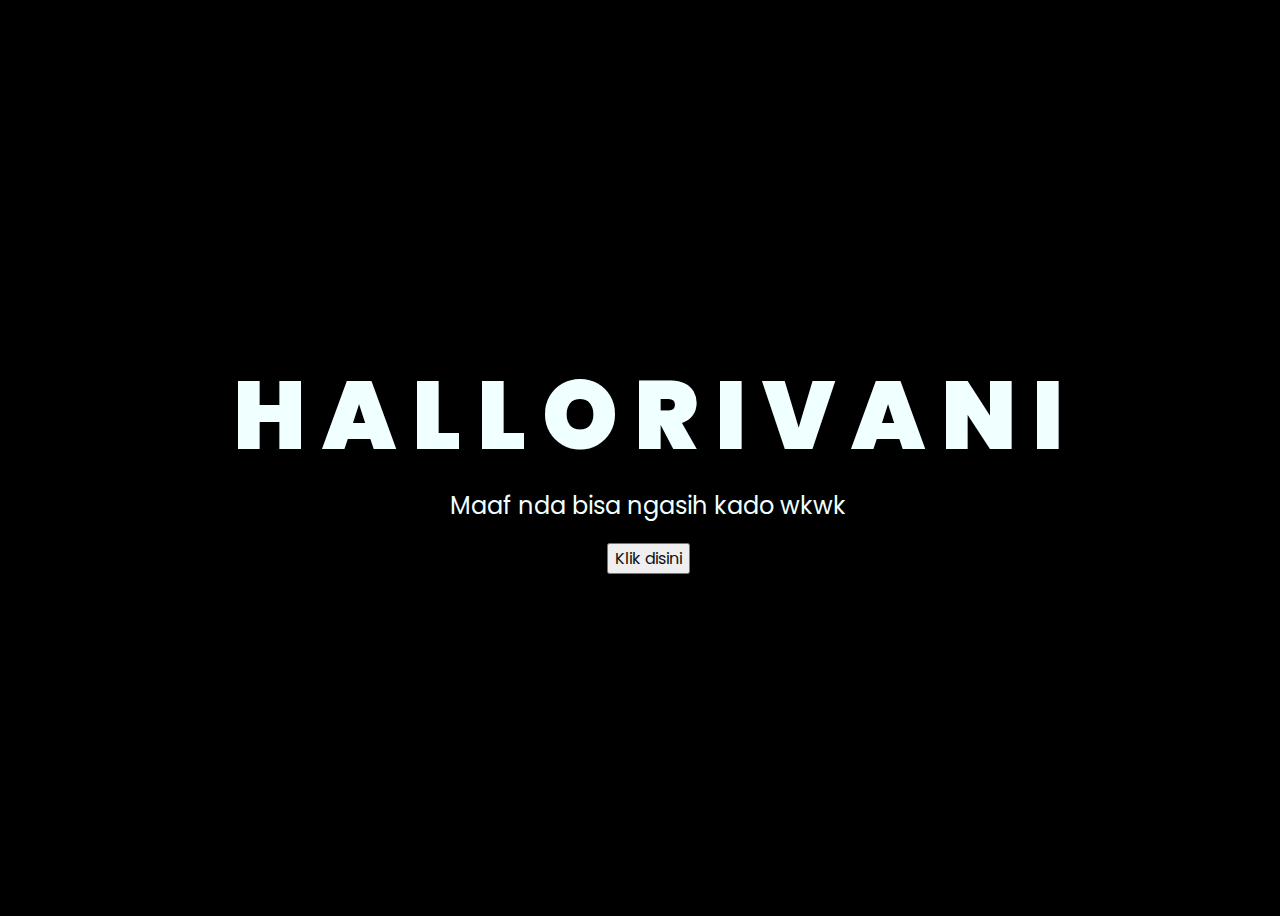
<file: index.html>
<!DOCTYPE html>
<html lang="en">
<head>
    <meta charset="UTF-8">
    <meta http-equiv="X-UA-Compatible" content="IE=edge">
    <meta name="viewport" content="width=device-width, initial-scale=1.0">
    <link rel="stylesheet" href="css/style.css">
    <link rel="icon" href="img/flowers.png" type="image/x-icon">
    <title>Flowers</title>
</head>
<body>
    <div class="greetings">
    <!-- silahkan menambah kata sesuai keinginan dengan <span>text...</span -->
        <span>H</span>
        <span>A</span>
        <span>L</span>
        <span>L</span>
        <span>O</span>
        <span>R</span>
        <span>I</span>
        <span>V</span>
        <span>A</span>
        <span>N</span>
        <span>I</span>
    </div>
    <div class="description">
        <span>Maaf nda bisa ngasih kado wkwk</span>
    </div>
    <div class="button">
        <button>
            <a href="flower.html">Klik disini</a>
        </button>
        
    </div>
</body>
</html>
</file>
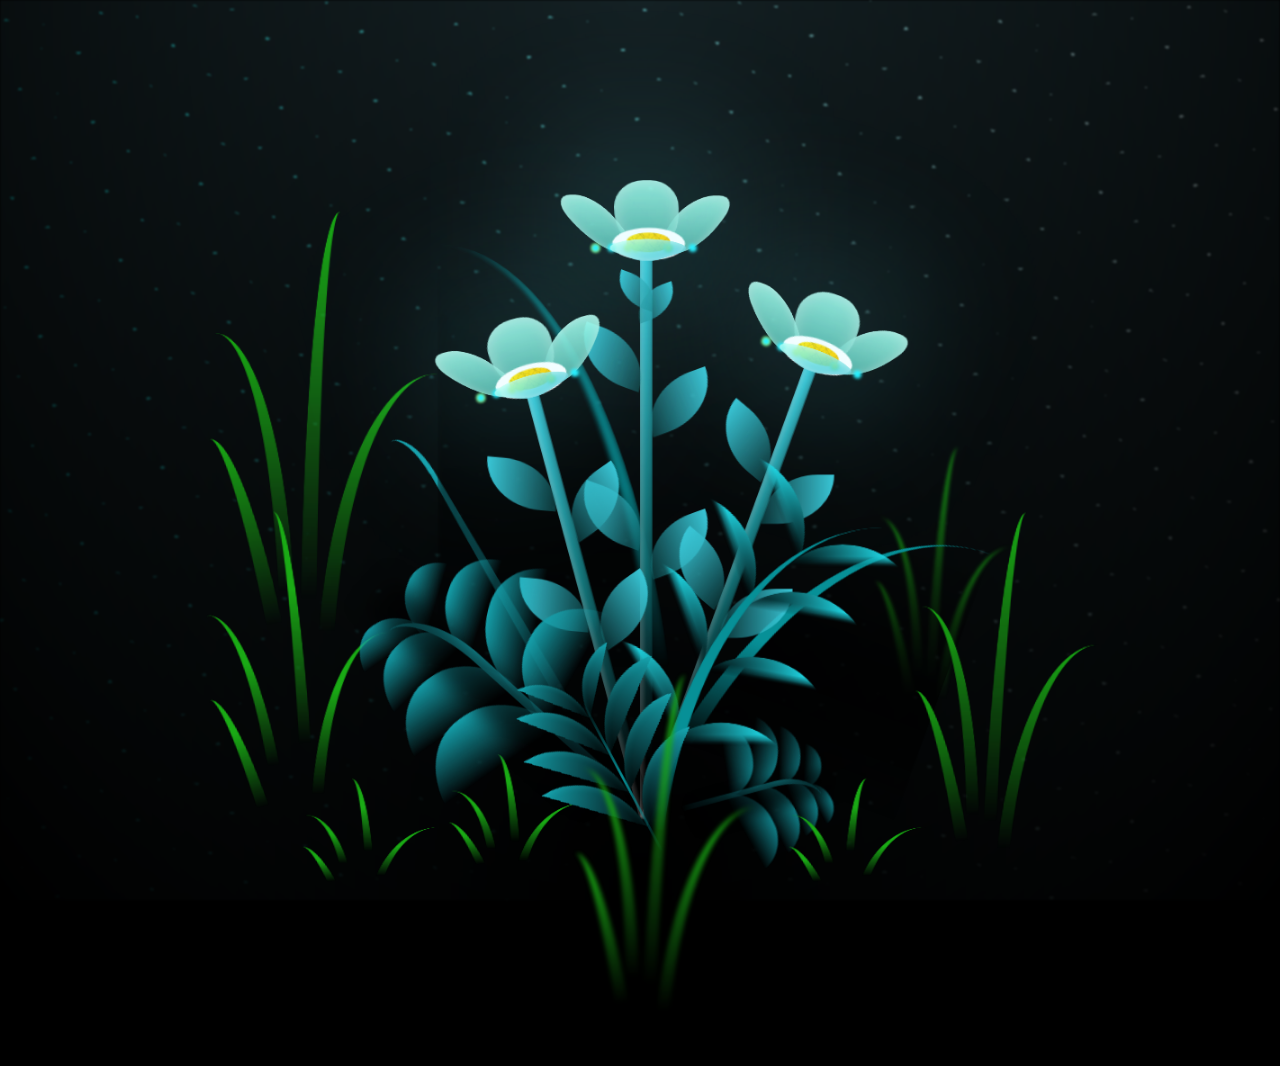
<file: flower.html>
<!DOCTYPE html>
<html lang="en">
<head>
    <meta charset="UTF-8">
    <meta http-equiv="X-UA-Compatible" content="IE=edge">
    <meta name="viewport" content="width=device-width, initial-scale=1.0">
    <link rel="stylesheet" href="css/main.css">
    <link rel="icon" href="img/flowers.png" type="image/x-icon">
    <title>flowers</title>
</head>
<body class="container">
  <!-- Pembuat code: https://codepen.io/mdusmanansari/pen/BamepLe -->
    <div class="night"></div>
    <div class="flowers">
      <div class="flower flower--1">
        <div class="flower__leafs flower__leafs--1">
          <div class="flower__leaf flower__leaf--1"></div>
          <div class="flower__leaf flower__leaf--2"></div>
          <div class="flower__leaf flower__leaf--3"></div>
          <div class="flower__leaf flower__leaf--4"></div>
          <div class="flower__white-circle"></div>
  
          <div class="flower__light flower__light--1"></div>
          <div class="flower__light flower__light--2"></div>
          <div class="flower__light flower__light--3"></div>
          <div class="flower__light flower__light--4"></div>
          <div class="flower__light flower__light--5"></div>
          <div class="flower__light flower__light--6"></div>
          <div class="flower__light flower__light--7"></div>
          <div class="flower__light flower__light--8"></div>
  
        </div>
        <div class="flower__line">
          <div class="flower__line__leaf flower__line__leaf--1"></div>
          <div class="flower__line__leaf flower__line__leaf--2"></div>
          <div class="flower__line__leaf flower__line__leaf--3"></div>
          <div class="flower__line__leaf flower__line__leaf--4"></div>
          <div class="flower__line__leaf flower__line__leaf--5"></div>
          <div class="flower__line__leaf flower__line__leaf--6"></div>
        </div>
      </div>
  
      <div class="flower flower--2">
        <div class="flower__leafs flower__leafs--2">
          <div class="flower__leaf flower__leaf--1"></div>
          <div class="flower__leaf flower__leaf--2"></div>
          <div class="flower__leaf flower__leaf--3"></div>
          <div class="flower__leaf flower__leaf--4"></div>
          <div class="flower__white-circle"></div>
  
          <div class="flower__light flower__light--1"></div>
          <div class="flower__light flower__light--2"></div>
          <div class="flower__light flower__light--3"></div>
          <div class="flower__light flower__light--4"></div>
          <div class="flower__light flower__light--5"></div>
          <div class="flower__light flower__light--6"></div>
          <div class="flower__light flower__light--7"></div>
          <div class="flower__light flower__light--8"></div>
  
        </div>
        <div class="flower__line">
          <div class="flower__line__leaf flower__line__leaf--1"></div>
          <div class="flower__line__leaf flower__line__leaf--2"></div>
          <div class="flower__line__leaf flower__line__leaf--3"></div>
          <div class="flower__line__leaf flower__line__leaf--4"></div>
        </div>
      </div>
  
      <div class="flower flower--3">
        <div class="flower__leafs flower__leafs--3">
          <div class="flower__leaf flower__leaf--1"></div>
          <div class="flower__leaf flower__leaf--2"></div>
          <div class="flower__leaf flower__leaf--3"></div>
          <div class="flower__leaf flower__leaf--4"></div>
          <div class="flower__white-circle"></div>
  
          <div class="flower__light flower__light--1"></div>
          <div class="flower__light flower__light--2"></div>
          <div class="flower__light flower__light--3"></div>
          <div class="flower__light flower__light--4"></div>
          <div class="flower__light flower__light--5"></div>
          <div class="flower__light flower__light--6"></div>
          <div class="flower__light flower__light--7"></div>
          <div class="flower__light flower__light--8"></div>
  
        </div>
        <div class="flower__line">
          <div class="flower__line__leaf flower__line__leaf--1"></div>
          <div class="flower__line__leaf flower__line__leaf--2"></div>
          <div class="flower__line__leaf flower__line__leaf--3"></div>
          <div class="flower__line__leaf flower__line__leaf--4"></div>
        </div>
      </div>
  
      <div class="grow-ans" style="--d:1.2s">
        <div class="flower__g-long">
          <div class="flower__g-long__top"></div>
          <div class="flower__g-long__bottom"></div>
        </div>
      </div>
  
      <div class="growing-grass">
        <div class="flower__grass flower__grass--1">
          <div class="flower__grass--top"></div>
          <div class="flower__grass--bottom"></div>
          <div class="flower__grass__leaf flower__grass__leaf--1"></div>
          <div class="flower__grass__leaf flower__grass__leaf--2"></div>
          <div class="flower__grass__leaf flower__grass__leaf--3"></div>
          <div class="flower__grass__leaf flower__grass__leaf--4"></div>
          <div class="flower__grass__leaf flower__grass__leaf--5"></div>
          <div class="flower__grass__leaf flower__grass__leaf--6"></div>
          <div class="flower__grass__leaf flower__grass__leaf--7"></div>
          <div class="flower__grass__leaf flower__grass__leaf--8"></div>
          <div class="flower__grass__overlay"></div>
        </div>
      </div>
  
      <div class="growing-grass">
        <div class="flower__grass flower__grass--2">
          <div class="flower__grass--top"></div>
          <div class="flower__grass--bottom"></div>
          <div class="flower__grass__leaf flower__grass__leaf--1"></div>
          <div class="flower__grass__leaf flower__grass__leaf--2"></div>
          <div class="flower__grass__leaf flower__grass__leaf--3"></div>
          <div class="flower__grass__leaf flower__grass__leaf--4"></div>
          <div class="flower__grass__leaf flower__grass__leaf--5"></div>
          <div class="flower__grass__leaf flower__grass__leaf--6"></div>
          <div class="flower__grass__leaf flower__grass__leaf--7"></div>
          <div class="flower__grass__leaf flower__grass__leaf--8"></div>
          <div class="flower__grass__overlay"></div>
        </div>
      </div>
  
      <div class="grow-ans" style="--d:2.4s">
        <div class="flower__g-right flower__g-right--1">
          <div class="leaf"></div>
        </div>
      </div>
  
      <div class="grow-ans" style="--d:2.8s">
        <div class="flower__g-right flower__g-right--2">
          <div class="leaf"></div>
        </div>
      </div>
  
      <div class="grow-ans" style="--d:2.8s">
        <div class="flower__g-front">
          <div class="flower__g-front__leaf-wrapper flower__g-front__leaf-wrapper--1">
            <div class="flower__g-front__leaf"></div>
          </div>
          <div class="flower__g-front__leaf-wrapper flower__g-front__leaf-wrapper--2">
            <div class="flower__g-front__leaf"></div>
          </div>
          <div class="flower__g-front__leaf-wrapper flower__g-front__leaf-wrapper--3">
            <div class="flower__g-front__leaf"></div>
          </div>
          <div class="flower__g-front__leaf-wrapper flower__g-front__leaf-wrapper--4">
            <div class="flower__g-front__leaf"></div>
          </div>
          <div class="flower__g-front__leaf-wrapper flower__g-front__leaf-wrapper--5">
            <div class="flower__g-front__leaf"></div>
          </div>
          <div class="flower__g-front__leaf-wrapper flower__g-front__leaf-wrapper--6">
            <div class="flower__g-front__leaf"></div>
          </div>
          <div class="flower__g-front__leaf-wrapper flower__g-front__leaf-wrapper--7">
            <div class="flower__g-front__leaf"></div>
          </div>
          <div class="flower__g-front__leaf-wrapper flower__g-front__leaf-wrapper--8">
            <div class="flower__g-front__leaf"></div>
          </div>
          <div class="flower__g-front__line"></div>
        </div>
      </div>
  
      <div class="grow-ans" style="--d:3.2s">
        <div class="flower__g-fr">
          <div class="leaf"></div>
          <div class="flower__g-fr__leaf flower__g-fr__leaf--1"></div>
          <div class="flower__g-fr__leaf flower__g-fr__leaf--2"></div>
          <div class="flower__g-fr__leaf flower__g-fr__leaf--3"></div>
          <div class="flower__g-fr__leaf flower__g-fr__leaf--4"></div>
          <div class="flower__g-fr__leaf flower__g-fr__leaf--5"></div>
          <div class="flower__g-fr__leaf flower__g-fr__leaf--6"></div>
          <div class="flower__g-fr__leaf flower__g-fr__leaf--7"></div>
          <div class="flower__g-fr__leaf flower__g-fr__leaf--8"></div>
        </div>
      </div>
  
      <div class="long-g long-g--0">
        <div class="grow-ans" style="--d:3s">
          <div class="leaf leaf--0"></div>
        </div>
        <div class="grow-ans" style="--d:2.2s">
          <div class="leaf leaf--1"></div>
        </div>
        <div class="grow-ans" style="--d:3.4s">
          <div class="leaf leaf--2"></div>
        </div>
        <div class="grow-ans" style="--d:3.6s">
          <div class="leaf leaf--3"></div>
        </div>
      </div>
  
      <div class="long-g long-g--1">
        <div class="grow-ans" style="--d:3.6s">
          <div class="leaf leaf--0"></div>
        </div>
        <div class="grow-ans" style="--d:3.8s">
          <div class="leaf leaf--1"></div>
        </div>
        <div class="grow-ans" style="--d:4s">
          <div class="leaf leaf--2"></div>
        </div>
        <div class="grow-ans" style="--d:4.2s">
          <div class="leaf leaf--3"></div>
        </div>
      </div>
  
      <div class="long-g long-g--2">
        <div class="grow-ans" style="--d:4s">
          <div class="leaf leaf--0"></div>
        </div>
        <div class="grow-ans" style="--d:4.2s">
          <div class="leaf leaf--1"></div>
        </div>
        <div class="grow-ans" style="--d:4.4s">
          <div class="leaf leaf--2"></div>
        </div>
        <div class="grow-ans" style="--d:4.6s">
          <div class="leaf leaf--3"></div>
        </div>
      </div>
  
      <div class="long-g long-g--3">
        <div class="grow-ans" style="--d:4s">
          <div class="leaf leaf--0"></div>
        </div>
        <div class="grow-ans" style="--d:4.2s">
          <div class="leaf leaf--1"></div>
        </div>
        <div class="grow-ans" style="--d:3s">
          <div class="leaf leaf--2"></div>
        </div>
        <div class="grow-ans" style="--d:3.6s">
          <div class="leaf leaf--3"></div>
        </div>
      </div>
  
      <div class="long-g long-g--4">
        <div class="grow-ans" style="--d:4s">
          <div class="leaf leaf--0"></div>
        </div>
        <div class="grow-ans" style="--d:4.2s">
          <div class="leaf leaf--1"></div>
        </div>
        <div class="grow-ans" style="--d:3s">
          <div class="leaf leaf--2"></div>
        </div>
        <div class="grow-ans" style="--d:3.6s">
          <div class="leaf leaf--3"></div>
        </div>
      </div>
  
      <div class="long-g long-g--5">
        <div class="grow-ans" style="--d:4s">
          <div class="leaf leaf--0"></div>
        </div>
        <div class="grow-ans" style="--d:4.2s">
          <div class="leaf leaf--1"></div>
        </div>
        <div class="grow-ans" style="--d:3s">
          <div class="leaf leaf--2"></div>
        </div>
        <div class="grow-ans" style="--d:3.6s">
          <div class="leaf leaf--3"></div>
        </div>
      </div>
  
      <div class="long-g long-g--6">
        <div class="grow-ans" style="--d:4.2s">
          <div class="leaf leaf--0"></div>
        </div>
        <div class="grow-ans" style="--d:4.4s">
          <div class="leaf leaf--1"></div>
        </div>
        <div class="grow-ans" style="--d:4.6s">
          <div class="leaf leaf--2"></div>
        </div>
        <div class="grow-ans" style="--d:4.8s">
          <div class="leaf leaf--3"></div>
        </div>
      </div>
  
      <div class="long-g long-g--7">
        <div class="grow-ans" style="--d:3s">
          <div class="leaf leaf--0"></div>
        </div>
        <div class="grow-ans" style="--d:3.2s">
          <div class="leaf leaf--1"></div>
        </div>
        <div class="grow-ans" style="--d:3.5s">
          <div class="leaf leaf--2"></div>
        </div>
        <div class="grow-ans" style="--d:3.6s">
          <div class="leaf leaf--3"></div>
        </div>
      </div>
    </div>
    <script src="main.js"></script>
  </body>
</html>
</file>
<file: css/style.css>
@import url('https://fonts.googleapis.com/css2?family=Poppins:ital,wght@0,500;1,900&display=swap');
*{
    font-family: 'Poppins',cursive;
}
body{
    color: azure;
    width: 100%;
    height: 100vh;
    display: flex;
    flex-direction: column;
    align-items: center;
    justify-content: center;
    background-color: black;
}
.greetings{
    font-size: 6rem;
    font-weight: 900;
}
.greetings > span{
    animation: glow 2.5s ease-in-out infinite;
}
@keyframes glow{
    0%, 100%{
        color: #fff;
        text-shadow: 0 0 12px #39c6d6, 0 0 50px #39c6d6, 0 0 100px #39c6d6;
    }
    10%, 90%{
        color: #111;
        text-shadow: none;
    }
}
.greetings > span:nth-child(2){
    animation-delay: .2s ;
}
.greetings > span:nth-child(3){
    animation-delay: .4s ;
}
.greetings > span:nth-child(4){
    animation-delay: .6s;
}
.greetings > span:nth-child(5){
    animation-delay: .8s;
}
.greetings > span:nth-child(6){
    animation-delay: 1s ;
}
.greetings > span:nth-child(7){
    animation-delay: 1.2s ;
}
.greetings > span:nth-child(8){
    animation-delay: 1.4s;
}
.greetings > span:nth-child(9){
    animation-delay: 1.6s;
}
.greetings > span:nth-child(10){
    animation-delay: 1.8s ;
}
.greetings > span:nth-child(11){
    animation-delay: 2s ;
}
.greetings > span:nth-child(12){
    animation-delay: 2.1s;
}
.description{
    font-size: 1.5rem;
    margin-bottom: 20px;
}

.button a{
    text-decoration: none;
    font-size: 1rem;
    color: #111;
}

@media screen and (max-width:574px){
    .greetings{
        display: block;
        font-size: 3rem;
        font-weight: 500;
        text-align: center;
    }
    .description{
        font-size: 1rem;
    }
    
    .button a{
        font-size: .5rem;
    }
}
</file>
<file: css/main.css>
*,
*::after,
*::before {
  padding: 0;
  margin: 0;
  box-sizing: border-box;
}

:root {
  --dark-color: #000;
}

body {
  display: flex;
  align-items: flex-end;
  justify-content: center;
  min-height: 100vh;
  background-color: var(--dark-color);
  overflow: hidden;
  perspective: 1000px;
}

.night {
  position: fixed;
  left: 50%;
  top: 0;
  transform: translateX(-50%);
  width: 100%;
  height: 100%;
  filter: blur(0.1vmin);
  background-image: radial-gradient(ellipse at top, transparent 0%, var(--dark-color)), radial-gradient(ellipse at bottom, var(--dark-color), rgba(145, 233, 255, 0.2)), repeating-linear-gradient(220deg, rgb(0, 0, 0) 0px, rgb(0, 0, 0) 19px, transparent 19px, transparent 22px), repeating-linear-gradient(189deg, rgb(0, 0, 0) 0px, rgb(0, 0, 0) 19px, transparent 19px, transparent 22px), repeating-linear-gradient(148deg, rgb(0, 0, 0) 0px, rgb(0, 0, 0) 19px, transparent 19px, transparent 22px), linear-gradient(90deg, rgb(0, 255, 250), rgb(240, 240, 240));
}

.flowers {
  position: relative;
  transform: scale(0.9);
}

.flower {
  position: absolute;
  bottom: 10vmin;
  transform-origin: bottom center;
  z-index: 10;
  --fl-speed: 0.8s;
}
.flower--1 {
  -webkit-animation: moving-flower-1 4s linear infinite;
          animation: moving-flower-1 4s linear infinite;
}
.flower--1 .flower__line {
  height: 70vmin;
  -webkit-animation-delay: 0.3s;
          animation-delay: 0.3s;
}
.flower--1 .flower__line__leaf--1 {
  -webkit-animation: blooming-leaf-right var(--fl-speed) 1.6s backwards;
          animation: blooming-leaf-right var(--fl-speed) 1.6s backwards;
}
.flower--1 .flower__line__leaf--2 {
  -webkit-animation: blooming-leaf-right var(--fl-speed) 1.4s backwards;
          animation: blooming-leaf-right var(--fl-speed) 1.4s backwards;
}
.flower--1 .flower__line__leaf--3 {
  -webkit-animation: blooming-leaf-left var(--fl-speed) 1.2s backwards;
          animation: blooming-leaf-left var(--fl-speed) 1.2s backwards;
}
.flower--1 .flower__line__leaf--4 {
  -webkit-animation: blooming-leaf-left var(--fl-speed) 1s backwards;
          animation: blooming-leaf-left var(--fl-speed) 1s backwards;
}
.flower--1 .flower__line__leaf--5 {
  -webkit-animation: blooming-leaf-right var(--fl-speed) 1.8s backwards;
          animation: blooming-leaf-right var(--fl-speed) 1.8s backwards;
}
.flower--1 .flower__line__leaf--6 {
  -webkit-animation: blooming-leaf-left var(--fl-speed) 2s backwards;
          animation: blooming-leaf-left var(--fl-speed) 2s backwards;
}
.flower--2 {
  left: 50%;
  transform: rotate(20deg);
  -webkit-animation: moving-flower-2 4s linear infinite;
          animation: moving-flower-2 4s linear infinite;
}
.flower--2 .flower__line {
  height: 60vmin;
  -webkit-animation-delay: 0.6s;
          animation-delay: 0.6s;
}
.flower--2 .flower__line__leaf--1 {
  -webkit-animation: blooming-leaf-right var(--fl-speed) 1.9s backwards;
          animation: blooming-leaf-right var(--fl-speed) 1.9s backwards;
}
.flower--2 .flower__line__leaf--2 {
  -webkit-animation: blooming-leaf-right var(--fl-speed) 1.7s backwards;
          animation: blooming-leaf-right var(--fl-speed) 1.7s backwards;
}
.flower--2 .flower__line__leaf--3 {
  -webkit-animation: blooming-leaf-left var(--fl-speed) 1.5s backwards;
          animation: blooming-leaf-left var(--fl-speed) 1.5s backwards;
}
.flower--2 .flower__line__leaf--4 {
  -webkit-animation: blooming-leaf-left var(--fl-speed) 1.3s backwards;
          animation: blooming-leaf-left var(--fl-speed) 1.3s backwards;
}
.flower--3 {
  left: 50%;
  transform: rotate(-15deg);
  -webkit-animation: moving-flower-3 4s linear infinite;
          animation: moving-flower-3 4s linear infinite;
}
.flower--3 .flower__line {
  -webkit-animation-delay: 0.9s;
          animation-delay: 0.9s;
}
.flower--3 .flower__line__leaf--1 {
  -webkit-animation: blooming-leaf-right var(--fl-speed) 2.5s backwards;
          animation: blooming-leaf-right var(--fl-speed) 2.5s backwards;
}
.flower--3 .flower__line__leaf--2 {
  -webkit-animation: blooming-leaf-right var(--fl-speed) 2.3s backwards;
          animation: blooming-leaf-right var(--fl-speed) 2.3s backwards;
}
.flower--3 .flower__line__leaf--3 {
  -webkit-animation: blooming-leaf-left var(--fl-speed) 2.1s backwards;
          animation: blooming-leaf-left var(--fl-speed) 2.1s backwards;
}
.flower--3 .flower__line__leaf--4 {
  -webkit-animation: blooming-leaf-left var(--fl-speed) 1.9s backwards;
          animation: blooming-leaf-left var(--fl-speed) 1.9s backwards;
}
.flower__leafs {
  position: relative;
  -webkit-animation: blooming-flower 2s backwards;
          animation: blooming-flower 2s backwards;
}
.flower__leafs--1 {
  -webkit-animation-delay: 1.1s;
          animation-delay: 1.1s;
}
.flower__leafs--2 {
  -webkit-animation-delay: 1.4s;
          animation-delay: 1.4s;
}
.flower__leafs--3 {
  -webkit-animation-delay: 1.7s;
          animation-delay: 1.7s;
}
.flower__leafs::after {
  content: "";
  position: absolute;
  left: 0;
  top: 0;
  transform: translate(-50%, -100%);
  width: 8vmin;
  height: 8vmin;
  background-color: #6bf0ff;
  filter: blur(10vmin);
}
.flower__leaf {
  position: absolute;
  bottom: 0;
  left: 50%;
  width: 8vmin;
  height: 11vmin;
  border-radius: 51% 49% 47% 53%/44% 45% 55% 69%;
  background-color: #a7ffee;
  background-image: linear-gradient(to top, #54b8aa, #a7ffee);
  transform-origin: bottom center;
  opacity: 0.9;
  box-shadow: inset 0 0 2vmin rgba(255, 255, 255, 0.5);
}
.flower__leaf--1 {
  transform: translate(-10%, 1%) rotateY(40deg) rotateX(-50deg);
}
.flower__leaf--2 {
  transform: translate(-50%, -4%) rotateX(40deg);
}
.flower__leaf--3 {
  transform: translate(-90%, 0%) rotateY(45deg) rotateX(50deg);
}
.flower__leaf--4 {
  width: 8vmin;
  height: 8vmin;
  transform-origin: bottom left;
  border-radius: 4vmin 10vmin 4vmin 4vmin;
  transform: translate(0%, 18%) rotateX(70deg) rotate(-43deg);
  background-image: linear-gradient(to top, #39c6d6, #a7ffee);
  z-index: 1;
  opacity: 0.8;
}
.flower__white-circle {
  position: absolute;
  left: -3.5vmin;
  top: -3vmin;
  width: 9vmin;
  height: 4vmin;
  border-radius: 50%;
  background-color: #fff;
}
.flower__white-circle::after {
  content: "";
  position: absolute;
  left: 50%;
  top: 45%;
  transform: translate(-50%, -50%);
  width: 60%;
  height: 60%;
  border-radius: inherit;
  background-image: repeating-linear-gradient(135deg, rgba(0, 0, 0, 0.03) 0px, rgba(0, 0, 0, 0.03) 1px, transparent 1px, transparent 12px), repeating-linear-gradient(45deg, rgba(0, 0, 0, 0.03) 0px, rgba(0, 0, 0, 0.03) 1px, transparent 1px, transparent 12px), repeating-linear-gradient(67.5deg, rgba(0, 0, 0, 0.03) 0px, rgba(0, 0, 0, 0.03) 1px, transparent 1px, transparent 12px), repeating-linear-gradient(135deg, rgba(0, 0, 0, 0.03) 0px, rgba(0, 0, 0, 0.03) 1px, transparent 1px, transparent 12px), repeating-linear-gradient(45deg, rgba(0, 0, 0, 0.03) 0px, rgba(0, 0, 0, 0.03) 1px, transparent 1px, transparent 12px), repeating-linear-gradient(112.5deg, rgba(0, 0, 0, 0.03) 0px, rgba(0, 0, 0, 0.03) 1px, transparent 1px, transparent 12px), repeating-linear-gradient(112.5deg, rgba(0, 0, 0, 0.03) 0px, rgba(0, 0, 0, 0.03) 1px, transparent 1px, transparent 12px), repeating-linear-gradient(45deg, rgba(0, 0, 0, 0.03) 0px, rgba(0, 0, 0, 0.03) 1px, transparent 1px, transparent 12px), repeating-linear-gradient(22.5deg, rgba(0, 0, 0, 0.03) 0px, rgba(0, 0, 0, 0.03) 1px, transparent 1px, transparent 12px), repeating-linear-gradient(45deg, rgba(0, 0, 0, 0.03) 0px, rgba(0, 0, 0, 0.03) 1px, transparent 1px, transparent 12px), repeating-linear-gradient(22.5deg, rgba(0, 0, 0, 0.03) 0px, rgba(0, 0, 0, 0.03) 1px, transparent 1px, transparent 12px), repeating-linear-gradient(135deg, rgba(0, 0, 0, 0.03) 0px, rgba(0, 0, 0, 0.03) 1px, transparent 1px, transparent 12px), repeating-linear-gradient(157.5deg, rgba(0, 0, 0, 0.03) 0px, rgba(0, 0, 0, 0.03) 1px, transparent 1px, transparent 12px), repeating-linear-gradient(67.5deg, rgba(0, 0, 0, 0.03) 0px, rgba(0, 0, 0, 0.03) 1px, transparent 1px, transparent 12px), repeating-linear-gradient(67.5deg, rgba(0, 0, 0, 0.03) 0px, rgba(0, 0, 0, 0.03) 1px, transparent 1px, transparent 12px), linear-gradient(90deg, rgb(255, 235, 18), rgb(255, 206, 0));
}
.flower__line {
  height: 55vmin;
  width: 1.5vmin;
  background-image: linear-gradient(to left, rgba(0, 0, 0, 0.2), transparent, rgba(255, 255, 255, 0.2)), linear-gradient(to top, transparent 10%, #14757a, #39c6d6);
  box-shadow: inset 0 0 2px rgba(0, 0, 0, 0.5);
  -webkit-animation: grow-flower-tree 4s backwards;
          animation: grow-flower-tree 4s backwards;
}
.flower__line__leaf {
  --w: 7vmin;
  --h: calc(var(--w) + 2vmin);
  position: absolute;
  top: 20%;
  left: 90%;
  width: var(--w);
  height: var(--h);
  border-top-right-radius: var(--h);
  border-bottom-left-radius: var(--h);
  background-image: linear-gradient(to top, rgba(20, 117, 122, 0.4), #39c6d6);
}
.flower__line__leaf--1 {
  transform: rotate(70deg) rotateY(30deg);
}
.flower__line__leaf--2 {
  top: 45%;
  transform: rotate(70deg) rotateY(30deg);
}
.flower__line__leaf--3, .flower__line__leaf--4, .flower__line__leaf--6 {
  border-top-right-radius: 0;
  border-bottom-left-radius: 0;
  border-top-left-radius: var(--h);
  border-bottom-right-radius: var(--h);
  left: -460%;
  top: 12%;
  transform: rotate(-70deg) rotateY(30deg);
}
.flower__line__leaf--4 {
  top: 40%;
}
.flower__line__leaf--5 {
  top: 0;
  transform-origin: left;
  transform: rotate(70deg) rotateY(30deg) scale(0.6);
}
.flower__line__leaf--6 {
  top: -2%;
  left: -450%;
  transform-origin: right;
  transform: rotate(-70deg) rotateY(30deg) scale(0.6);
}
.flower__light {
  position: absolute;
  bottom: 0vmin;
  width: 1vmin;
  height: 1vmin;
  background-color: rgb(255, 251, 0);
  border-radius: 50%;
  filter: blur(0.2vmin);
  -webkit-animation: light-ans 4s linear infinite backwards;
          animation: light-ans 4s linear infinite backwards;
}
.flower__light:nth-child(odd) {
  background-color: #23f0ff;
}
.flower__light--1 {
  left: -2vmin;
  -webkit-animation-delay: 1s;
          animation-delay: 1s;
}
.flower__light--2 {
  left: 3vmin;
  -webkit-animation-delay: 0.5s;
          animation-delay: 0.5s;
}
.flower__light--3 {
  left: -6vmin;
  -webkit-animation-delay: 0.3s;
          animation-delay: 0.3s;
}
.flower__light--4 {
  left: 6vmin;
  -webkit-animation-delay: 0.9s;
          animation-delay: 0.9s;
}
.flower__light--5 {
  left: -1vmin;
  -webkit-animation-delay: 1.5s;
          animation-delay: 1.5s;
}
.flower__light--6 {
  left: -4vmin;
  -webkit-animation-delay: 3s;
          animation-delay: 3s;
}
.flower__light--7 {
  left: 3vmin;
  -webkit-animation-delay: 2s;
          animation-delay: 2s;
}
.flower__light--8 {
  left: -6vmin;
  -webkit-animation-delay: 3.5s;
          animation-delay: 3.5s;
}
.flower__grass {
  --c: #159faa;
  --line-w: 1.5vmin;
  position: absolute;
  bottom: 12vmin;
  left: -7vmin;
  display: flex;
  flex-direction: column;
  align-items: flex-end;
  z-index: 20;
  transform-origin: bottom center;
  transform: rotate(-48deg) rotateY(40deg);
}
.flower__grass--1 {
  -webkit-animation: moving-grass 2s linear infinite;
          animation: moving-grass 2s linear infinite;
}
.flower__grass--2 {
  left: 2vmin;
  bottom: 10vmin;
  transform: scale(0.5) rotate(75deg) rotateX(10deg) rotateY(-200deg);
  opacity: 0.8;
  z-index: 0;
  -webkit-animation: moving-grass--2 1.5s linear infinite;
          animation: moving-grass--2 1.5s linear infinite;
}
.flower__grass--top {
  width: 7vmin;
  height: 10vmin;
  border-top-right-radius: 100%;
  border-right: var(--line-w) solid var(--c);
  transform-origin: bottom center;
  transform: rotate(-2deg);
}
.flower__grass--bottom {
  margin-top: -2px;
  width: var(--line-w);
  height: 25vmin;
  background-image: linear-gradient(to top, transparent, var(--c));
}
.flower__grass__leaf {
  --size: 10vmin;
  position: absolute;
  width: calc(var(--size) * 2.1);
  height: var(--size);
  border-top-left-radius: var(--size);
  border-top-right-radius: var(--size);
  background-image: linear-gradient(to top, transparent, transparent 30%, var(--c));
  z-index: 100;
}
.flower__grass__leaf--1 {
  top: -6%;
  left: 30%;
  --size: 6vmin;
  transform: rotate(-20deg);
  -webkit-animation: growing-grass-ans--1 2s 2.6s backwards;
          animation: growing-grass-ans--1 2s 2.6s backwards;
}
@-webkit-keyframes growing-grass-ans--1 {
  0% {
    transform-origin: bottom left;
    transform: rotate(-20deg) scale(0);
  }
}
@keyframes growing-grass-ans--1 {
  0% {
    transform-origin: bottom left;
    transform: rotate(-20deg) scale(0);
  }
}
.flower__grass__leaf--2 {
  top: -5%;
  left: -110%;
  --size: 6vmin;
  transform: rotate(10deg);
  -webkit-animation: growing-grass-ans--2 2s 2.4s linear backwards;
          animation: growing-grass-ans--2 2s 2.4s linear backwards;
}
@-webkit-keyframes growing-grass-ans--2 {
  0% {
    transform-origin: bottom right;
    transform: rotate(10deg) scale(0);
  }
}
@keyframes growing-grass-ans--2 {
  0% {
    transform-origin: bottom right;
    transform: rotate(10deg) scale(0);
  }
}
.flower__grass__leaf--3 {
  top: 5%;
  left: 60%;
  --size: 8vmin;
  transform: rotate(-18deg) rotateX(-20deg);
  -webkit-animation: growing-grass-ans--3 2s 2.2s linear backwards;
          animation: growing-grass-ans--3 2s 2.2s linear backwards;
}
@-webkit-keyframes growing-grass-ans--3 {
  0% {
    transform-origin: bottom left;
    transform: rotate(-18deg) rotateX(-20deg) scale(0);
  }
}
@keyframes growing-grass-ans--3 {
  0% {
    transform-origin: bottom left;
    transform: rotate(-18deg) rotateX(-20deg) scale(0);
  }
}
.flower__grass__leaf--4 {
  top: 6%;
  left: -135%;
  --size: 8vmin;
  transform: rotate(2deg);
  -webkit-animation: growing-grass-ans--4 2s 2s linear backwards;
          animation: growing-grass-ans--4 2s 2s linear backwards;
}
@-webkit-keyframes growing-grass-ans--4 {
  0% {
    transform-origin: bottom right;
    transform: rotate(2deg) scale(0);
  }
}
@keyframes growing-grass-ans--4 {
  0% {
    transform-origin: bottom right;
    transform: rotate(2deg) scale(0);
  }
}
.flower__grass__leaf--5 {
  top: 20%;
  left: 60%;
  --size: 10vmin;
  transform: rotate(-24deg) rotateX(-20deg);
  -webkit-animation: growing-grass-ans--5 2s 1.8s linear backwards;
          animation: growing-grass-ans--5 2s 1.8s linear backwards;
}
@-webkit-keyframes growing-grass-ans--5 {
  0% {
    transform-origin: bottom left;
    transform: rotate(-24deg) rotateX(-20deg) scale(0);
  }
}
@keyframes growing-grass-ans--5 {
  0% {
    transform-origin: bottom left;
    transform: rotate(-24deg) rotateX(-20deg) scale(0);
  }
}
.flower__grass__leaf--6 {
  top: 22%;
  left: -180%;
  --size: 10vmin;
  transform: rotate(10deg);
  -webkit-animation: growing-grass-ans--6 2s 1.6s linear backwards;
          animation: growing-grass-ans--6 2s 1.6s linear backwards;
}
@-webkit-keyframes growing-grass-ans--6 {
  0% {
    transform-origin: bottom right;
    transform: rotate(10deg) scale(0);
  }
}
@keyframes growing-grass-ans--6 {
  0% {
    transform-origin: bottom right;
    transform: rotate(10deg) scale(0);
  }
}
.flower__grass__leaf--7 {
  top: 39%;
  left: 70%;
  --size: 10vmin;
  transform: rotate(-10deg);
  -webkit-animation: growing-grass-ans--7 2s 1.4s linear backwards;
          animation: growing-grass-ans--7 2s 1.4s linear backwards;
}
@-webkit-keyframes growing-grass-ans--7 {
  0% {
    transform-origin: bottom left;
    transform: rotate(-10deg) scale(0);
  }
}
@keyframes growing-grass-ans--7 {
  0% {
    transform-origin: bottom left;
    transform: rotate(-10deg) scale(0);
  }
}
.flower__grass__leaf--8 {
  top: 40%;
  left: -215%;
  --size: 11vmin;
  transform: rotate(10deg);
  -webkit-animation: growing-grass-ans--8 2s 1.2s linear backwards;
          animation: growing-grass-ans--8 2s 1.2s linear backwards;
}
@-webkit-keyframes growing-grass-ans--8 {
  0% {
    transform-origin: bottom right;
    transform: rotate(10deg) scale(0);
  }
}
@keyframes growing-grass-ans--8 {
  0% {
    transform-origin: bottom right;
    transform: rotate(10deg) scale(0);
  }
}
.flower__grass__overlay {
  position: absolute;
  top: -10%;
  right: 0%;
  width: 100%;
  height: 100%;
  background-color: rgba(0, 0, 0, 0.6);
  filter: blur(1.5vmin);
  z-index: 100;
}
.flower__g-long {
  --w: 2vmin;
  --h: 6vmin;
  --c: #159faa;
  position: absolute;
  bottom: 10vmin;
  left: -3vmin;
  transform-origin: bottom center;
  transform: rotate(-30deg) rotateY(-20deg);
  display: flex;
  flex-direction: column;
  align-items: flex-end;
  -webkit-animation: flower-g-long-ans 3s linear infinite;
          animation: flower-g-long-ans 3s linear infinite;
}
@-webkit-keyframes flower-g-long-ans {
  0%, 100% {
    transform: rotate(-30deg) rotateY(-20deg);
  }
  50% {
    transform: rotate(-32deg) rotateY(-20deg);
  }
}
@keyframes flower-g-long-ans {
  0%, 100% {
    transform: rotate(-30deg) rotateY(-20deg);
  }
  50% {
    transform: rotate(-32deg) rotateY(-20deg);
  }
}
.flower__g-long__top {
  top: calc(var(--h) * -1);
  width: calc(var(--w) + 1vmin);
  height: var(--h);
  border-top-right-radius: 100%;
  border-right: 0.7vmin solid var(--c);
  transform: translate(-0.7vmin, 1vmin);
}
.flower__g-long__bottom {
  width: var(--w);
  height: 50vmin;
  transform-origin: bottom center;
  background-image: linear-gradient(to top, transparent 30%, var(--c));
  box-shadow: inset 0 0 2px rgba(0, 0, 0, 0.5);
  -webkit-clip-path: polygon(35% 0, 65% 1%, 100% 100%, 0% 100%);
          clip-path: polygon(35% 0, 65% 1%, 100% 100%, 0% 100%);
}
.flower__g-right {
  position: absolute;
  bottom: 6vmin;
  left: -2vmin;
  transform-origin: bottom left;
  transform: rotate(20deg);
}
.flower__g-right .leaf {
  width: 30vmin;
  height: 50vmin;
  border-top-left-radius: 100%;
  border-left: 2vmin solid #079097;
  background-image: linear-gradient(to bottom, transparent, var(--dark-color) 60%);
  -webkit-mask-image: linear-gradient(to top, transparent 30%, #079097 60%);
}
.flower__g-right--1 {
  -webkit-animation: flower-g-right-ans 2.5s linear infinite;
          animation: flower-g-right-ans 2.5s linear infinite;
}
.flower__g-right--2 {
  left: 5vmin;
  transform: rotateY(-180deg);
  -webkit-animation: flower-g-right-ans--2 3s linear infinite;
          animation: flower-g-right-ans--2 3s linear infinite;
}
.flower__g-right--2 .leaf {
  height: 75vmin;
  filter: blur(0.3vmin);
  opacity: 0.8;
}
@-webkit-keyframes flower-g-right-ans {
  0%, 100% {
    transform: rotate(20deg);
  }
  50% {
    transform: rotate(24deg) rotateX(-20deg);
  }
}
@keyframes flower-g-right-ans {
  0%, 100% {
    transform: rotate(20deg);
  }
  50% {
    transform: rotate(24deg) rotateX(-20deg);
  }
}
@-webkit-keyframes flower-g-right-ans--2 {
  0%, 100% {
    transform: rotateY(-180deg) rotate(0deg) rotateX(-20deg);
  }
  50% {
    transform: rotateY(-180deg) rotate(6deg) rotateX(-20deg);
  }
}
@keyframes flower-g-right-ans--2 {
  0%, 100% {
    transform: rotateY(-180deg) rotate(0deg) rotateX(-20deg);
  }
  50% {
    transform: rotateY(-180deg) rotate(6deg) rotateX(-20deg);
  }
}
.flower__g-front {
  position: absolute;
  bottom: 6vmin;
  left: 2.5vmin;
  z-index: 100;
  transform-origin: bottom center;
  transform: rotate(-28deg) rotateY(30deg) scale(1.04);
  -webkit-animation: flower__g-front-ans 2s linear infinite;
          animation: flower__g-front-ans 2s linear infinite;
}
@-webkit-keyframes flower__g-front-ans {
  0%, 100% {
    transform: rotate(-28deg) rotateY(30deg) scale(1.04);
  }
  50% {
    transform: rotate(-35deg) rotateY(40deg) scale(1.04);
  }
}
@keyframes flower__g-front-ans {
  0%, 100% {
    transform: rotate(-28deg) rotateY(30deg) scale(1.04);
  }
  50% {
    transform: rotate(-35deg) rotateY(40deg) scale(1.04);
  }
}
.flower__g-front__line {
  width: 0.3vmin;
  height: 20vmin;
  background-image: linear-gradient(to top, transparent, #079097, transparent 100%);
  position: relative;
}
.flower__g-front__leaf-wrapper {
  position: absolute;
  top: 0;
  left: 0;
  transform-origin: bottom left;
  transform: rotate(10deg);
}
.flower__g-front__leaf-wrapper:nth-child(even) {
  left: 0vmin;
  transform: rotateY(-180deg) rotate(5deg);
  -webkit-animation: flower__g-front__leaf-left-ans 1s ease-in backwards;
          animation: flower__g-front__leaf-left-ans 1s ease-in backwards;
}
.flower__g-front__leaf-wrapper:nth-child(odd) {
  -webkit-animation: flower__g-front__leaf-ans 1s ease-in backwards;
          animation: flower__g-front__leaf-ans 1s ease-in backwards;
}
.flower__g-front__leaf-wrapper--1 {
  top: -8vmin;
  transform: scale(0.7);
  -webkit-animation: flower__g-front__leaf-ans 1s 5.5s ease-in backwards !important;
          animation: flower__g-front__leaf-ans 1s 5.5s ease-in backwards !important;
}
.flower__g-front__leaf-wrapper--2 {
  top: -8vmin;
  transform: rotateY(-180deg) scale(0.7) !important;
  -webkit-animation: flower__g-front__leaf-left-ans-2 1s 4.6s ease-in backwards !important;
          animation: flower__g-front__leaf-left-ans-2 1s 4.6s ease-in backwards !important;
}
.flower__g-front__leaf-wrapper--3 {
  top: -3vmin;
  -webkit-animation: flower__g-front__leaf-ans 1s 4.6s ease-in backwards;
          animation: flower__g-front__leaf-ans 1s 4.6s ease-in backwards;
}
.flower__g-front__leaf-wrapper--4 {
  top: -3vmin;
  transform: rotateY(-180deg) scale(0.9) !important;
  -webkit-animation: flower__g-front__leaf-left-ans-2 1s 4.6s ease-in backwards !important;
          animation: flower__g-front__leaf-left-ans-2 1s 4.6s ease-in backwards !important;
}
@-webkit-keyframes flower__g-front__leaf-left-ans-2 {
  0% {
    transform: rotateY(-180deg) scale(0);
  }
}
@keyframes flower__g-front__leaf-left-ans-2 {
  0% {
    transform: rotateY(-180deg) scale(0);
  }
}
.flower__g-front__leaf-wrapper--5, .flower__g-front__leaf-wrapper--6 {
  top: 2vmin;
}
.flower__g-front__leaf-wrapper--7, .flower__g-front__leaf-wrapper--8 {
  top: 6.5vmin;
}
.flower__g-front__leaf-wrapper--2 {
  -webkit-animation-delay: 5.2s !important;
          animation-delay: 5.2s !important;
}
.flower__g-front__leaf-wrapper--3 {
  -webkit-animation-delay: 4.9s !important;
          animation-delay: 4.9s !important;
}
.flower__g-front__leaf-wrapper--5 {
  -webkit-animation-delay: 4.3s !important;
          animation-delay: 4.3s !important;
}
.flower__g-front__leaf-wrapper--6 {
  -webkit-animation-delay: 4.1s !important;
          animation-delay: 4.1s !important;
}
.flower__g-front__leaf-wrapper--7 {
  -webkit-animation-delay: 3.8s !important;
          animation-delay: 3.8s !important;
}
.flower__g-front__leaf-wrapper--8 {
  -webkit-animation-delay: 3.5s !important;
          animation-delay: 3.5s !important;
}
@-webkit-keyframes flower__g-front__leaf-ans {
  0% {
    transform: rotate(10deg) scale(0);
  }
}
@keyframes flower__g-front__leaf-ans {
  0% {
    transform: rotate(10deg) scale(0);
  }
}
@-webkit-keyframes flower__g-front__leaf-left-ans {
  0% {
    transform: rotateY(-180deg) rotate(5deg) scale(0);
  }
}
@keyframes flower__g-front__leaf-left-ans {
  0% {
    transform: rotateY(-180deg) rotate(5deg) scale(0);
  }
}
.flower__g-front__leaf {
  width: 10vmin;
  height: 10vmin;
  border-radius: 100% 0% 0% 100%/100% 100% 0% 0%;
  box-shadow: inset 0 2px 1vmin hsla(184deg, 97%, 58%, 0.2);
  background-image: linear-gradient(to bottom left, transparent, var(--dark-color)), linear-gradient(to bottom right, #159faa 50%, transparent 50%, transparent);
  -webkit-mask-image: linear-gradient(to bottom right, #159faa 50%, transparent 50%, transparent);
  mask-image: linear-gradient(to bottom right, #159faa 50%, transparent 50%, transparent);
}
.flower__g-fr {
  position: absolute;
  bottom: -4vmin;
  left: vmin;
  transform-origin: bottom left;
  z-index: 10;
  -webkit-animation: flower__g-fr-ans 2s linear infinite;
          animation: flower__g-fr-ans 2s linear infinite;
}
@-webkit-keyframes flower__g-fr-ans {
  0%, 100% {
    transform: rotate(2deg);
  }
  50% {
    transform: rotate(4deg);
  }
}
@keyframes flower__g-fr-ans {
  0%, 100% {
    transform: rotate(2deg);
  }
  50% {
    transform: rotate(4deg);
  }
}
.flower__g-fr .leaf {
  width: 30vmin;
  height: 50vmin;
  border-top-left-radius: 100%;
  border-left: 2vmin solid #079097;
  -webkit-mask-image: linear-gradient(to top, transparent 25%, #079097 50%);
  position: relative;
  z-index: 1;
}
.flower__g-fr__leaf {
  position: absolute;
  top: 0;
  left: 0;
  width: 10vmin;
  height: 10vmin;
  border-radius: 100% 0% 0% 100%/100% 100% 0% 0%;
  box-shadow: inset 0 2px 1vmin hsla(184deg, 97%, 58%, 0.2);
  background-image: linear-gradient(to bottom left, transparent, var(--dark-color) 98%), linear-gradient(to bottom right, #23f0ff 45%, transparent 50%, transparent);
  -webkit-mask-image: linear-gradient(135deg, #159faa 40%, transparent 50%, transparent);
}
.flower__g-fr__leaf--1 {
  left: 20vmin;
  transform: rotate(45deg);
  -webkit-animation: flower__g-fr-leaft-ans-1 0.5s 5.2s linear backwards;
          animation: flower__g-fr-leaft-ans-1 0.5s 5.2s linear backwards;
}
@-webkit-keyframes flower__g-fr-leaft-ans-1 {
  0% {
    transform-origin: left;
    transform: rotate(45deg) scale(0);
  }
}
@keyframes flower__g-fr-leaft-ans-1 {
  0% {
    transform-origin: left;
    transform: rotate(45deg) scale(0);
  }
}
.flower__g-fr__leaf--2 {
  left: 12vmin;
  top: -7vmin;
  transform: rotate(25deg) rotateY(-180deg);
  -webkit-animation: flower__g-fr-leaft-ans-6 0.5s 5s linear backwards;
          animation: flower__g-fr-leaft-ans-6 0.5s 5s linear backwards;
}
.flower__g-fr__leaf--3 {
  left: 15vmin;
  top: 6vmin;
  transform: rotate(55deg);
  -webkit-animation: flower__g-fr-leaft-ans-5 0.5s 4.8s linear backwards;
          animation: flower__g-fr-leaft-ans-5 0.5s 4.8s linear backwards;
}
.flower__g-fr__leaf--4 {
  left: 6vmin;
  top: -2vmin;
  transform: rotate(25deg) rotateY(-180deg);
  -webkit-animation: flower__g-fr-leaft-ans-6 0.5s 4.6s linear backwards;
          animation: flower__g-fr-leaft-ans-6 0.5s 4.6s linear backwards;
}
.flower__g-fr__leaf--5 {
  left: 10vmin;
  top: 14vmin;
  transform: rotate(55deg);
  -webkit-animation: flower__g-fr-leaft-ans-5 0.5s 4.4s linear backwards;
          animation: flower__g-fr-leaft-ans-5 0.5s 4.4s linear backwards;
}
@-webkit-keyframes flower__g-fr-leaft-ans-5 {
  0% {
    transform-origin: left;
    transform: rotate(55deg) scale(0);
  }
}
@keyframes flower__g-fr-leaft-ans-5 {
  0% {
    transform-origin: left;
    transform: rotate(55deg) scale(0);
  }
}
.flower__g-fr__leaf--6 {
  left: 0vmin;
  top: 6vmin;
  transform: rotate(25deg) rotateY(-180deg);
  -webkit-animation: flower__g-fr-leaft-ans-6 0.5s 4.2s linear backwards;
          animation: flower__g-fr-leaft-ans-6 0.5s 4.2s linear backwards;
}
@-webkit-keyframes flower__g-fr-leaft-ans-6 {
  0% {
    transform-origin: right;
    transform: rotate(25deg) rotateY(-180deg) scale(0);
  }
}
@keyframes flower__g-fr-leaft-ans-6 {
  0% {
    transform-origin: right;
    transform: rotate(25deg) rotateY(-180deg) scale(0);
  }
}
.flower__g-fr__leaf--7 {
  left: 5vmin;
  top: 22vmin;
  transform: rotate(45deg);
  -webkit-animation: flower__g-fr-leaft-ans-7 0.5s 4s linear backwards;
          animation: flower__g-fr-leaft-ans-7 0.5s 4s linear backwards;
}
@-webkit-keyframes flower__g-fr-leaft-ans-7 {
  0% {
    transform-origin: left;
    transform: rotate(45deg) scale(0);
  }
}
@keyframes flower__g-fr-leaft-ans-7 {
  0% {
    transform-origin: left;
    transform: rotate(45deg) scale(0);
  }
}
.flower__g-fr__leaf--8 {
  left: -4vmin;
  top: 15vmin;
  transform: rotate(15deg) rotateY(-180deg);
  -webkit-animation: flower__g-fr-leaft-ans-8 0.5s 3.8s linear backwards;
          animation: flower__g-fr-leaft-ans-8 0.5s 3.8s linear backwards;
}
@-webkit-keyframes flower__g-fr-leaft-ans-8 {
  0% {
    transform-origin: right;
    transform: rotate(15deg) rotateY(-180deg) scale(0);
  }
}
@keyframes flower__g-fr-leaft-ans-8 {
  0% {
    transform-origin: right;
    transform: rotate(15deg) rotateY(-180deg) scale(0);
  }
}

.long-g {
  position: absolute;
  bottom: 25vmin;
  left: -42vmin;
  transform-origin: bottom left;
}
.long-g--1 {
  bottom: 0vmin;
  transform: scale(0.8) rotate(-5deg);
}
.long-g--1 .leaf {
  -webkit-mask-image: linear-gradient(to top, transparent 40%, #079097 80%) !important;
}
.long-g--1 .leaf--1 {
  --w: 5vmin;
  --h: 60vmin;
  left: -2vmin;
  transform: rotate(3deg) rotateY(-180deg);
}
.long-g--2, .long-g--3 {
  bottom: -3vmin;
  left: -35vmin;
  transform-origin: center;
  transform: scale(0.6) rotateX(60deg);
}
.long-g--2 .leaf, .long-g--3 .leaf {
  -webkit-mask-image: linear-gradient(to top, transparent 50%, #079097 80%) !important;
}
.long-g--2 .leaf--1, .long-g--3 .leaf--1 {
  left: -1vmin;
  transform: rotateY(-180deg);
}
.long-g--3 {
  left: -17vmin;
  bottom: 0vmin;
}
.long-g--3 .leaf {
  -webkit-mask-image: linear-gradient(to top, transparent 40%, #079097 80%) !important;
}
.long-g--4 {
  left: 25vmin;
  bottom: -3vmin;
  transform-origin: center;
  transform: scale(0.6) rotateX(60deg);
}
.long-g--4 .leaf {
  -webkit-mask-image: linear-gradient(to top, transparent 50%, #079097 80%) !important;
}
.long-g--5 {
  left: 42vmin;
  bottom: 0vmin;
  transform: scale(0.8) rotate(2deg);
}
.long-g--6 {
  left: 0vmin;
  bottom: -20vmin;
  z-index: 100;
  filter: blur(0.3vmin);
  transform: scale(0.8) rotate(2deg);
}
.long-g--7 {
  left: 35vmin;
  bottom: 20vmin;
  z-index: -1;
  filter: blur(0.3vmin);
  transform: scale(0.6) rotate(2deg);
  opacity: 0.7;
}
.long-g .leaf {
  --w: 15vmin;
  --h: 40vmin;
  --c: #1aaa15;
  position: absolute;
  bottom: 0;
  width: var(--w);
  height: var(--h);
  border-top-left-radius: 100%;
  border-left: 2vmin solid var(--c);
  -webkit-mask-image: linear-gradient(to top, transparent 20%, var(--dark-color));
  transform-origin: bottom center;
}
.long-g .leaf--0 {
  left: 2vmin;
  -webkit-animation: leaf-ans-1 4s linear infinite;
          animation: leaf-ans-1 4s linear infinite;
}
.long-g .leaf--1 {
  --w: 5vmin;
  --h: 60vmin;
  -webkit-animation: leaf-ans-1 4s linear infinite;
          animation: leaf-ans-1 4s linear infinite;
}
.long-g .leaf--2 {
  --w: 10vmin;
  --h: 40vmin;
  left: -0.5vmin;
  bottom: 5vmin;
  transform-origin: bottom left;
  transform: rotateY(-180deg);
  -webkit-animation: leaf-ans-2 3s linear infinite;
          animation: leaf-ans-2 3s linear infinite;
}
.long-g .leaf--3 {
  --w: 5vmin;
  --h: 30vmin;
  left: -1vmin;
  bottom: 3.2vmin;
  transform-origin: bottom left;
  transform: rotate(-10deg) rotateY(-180deg);
  -webkit-animation: leaf-ans-3 3s linear infinite;
          animation: leaf-ans-3 3s linear infinite;
}

@-webkit-keyframes leaf-ans-1 {
  0%, 100% {
    transform: rotate(-5deg) scale(1);
  }
  50% {
    transform: rotate(5deg) scale(1.1);
  }
}

@keyframes leaf-ans-1 {
  0%, 100% {
    transform: rotate(-5deg) scale(1);
  }
  50% {
    transform: rotate(5deg) scale(1.1);
  }
}
@-webkit-keyframes leaf-ans-2 {
  0%, 100% {
    transform: rotateY(-180deg) rotate(5deg);
  }
  50% {
    transform: rotateY(-180deg) rotate(0deg) scale(1.1);
  }
}
@keyframes leaf-ans-2 {
  0%, 100% {
    transform: rotateY(-180deg) rotate(5deg);
  }
  50% {
    transform: rotateY(-180deg) rotate(0deg) scale(1.1);
  }
}
@-webkit-keyframes leaf-ans-3 {
  0%, 100% {
    transform: rotate(-10deg) rotateY(-180deg);
  }
  50% {
    transform: rotate(-20deg) rotateY(-180deg);
  }
}
@keyframes leaf-ans-3 {
  0%, 100% {
    transform: rotate(-10deg) rotateY(-180deg);
  }
  50% {
    transform: rotate(-20deg) rotateY(-180deg);
  }
}
.grow-ans {
  -webkit-animation: grow-ans 2s var(--d) backwards;
          animation: grow-ans 2s var(--d) backwards;
}

@-webkit-keyframes grow-ans {
  0% {
    transform: scale(0);
    opacity: 0;
  }
}

@keyframes grow-ans {
  0% {
    transform: scale(0);
    opacity: 0;
  }
}
@-webkit-keyframes light-ans {
  0% {
    opacity: 0;
    transform: translateY(0vmin);
  }
  25% {
    opacity: 1;
    transform: translateY(-5vmin) translateX(-2vmin);
  }
  50% {
    opacity: 1;
    transform: translateY(-15vmin) translateX(2vmin);
    filter: blur(0.2vmin);
  }
  75% {
    transform: translateY(-20vmin) translateX(-2vmin);
    filter: blur(0.2vmin);
  }
  100% {
    transform: translateY(-30vmin);
    opacity: 0;
    filter: blur(1vmin);
  }
}
@keyframes light-ans {
  0% {
    opacity: 0;
    transform: translateY(0vmin);
  }
  25% {
    opacity: 1;
    transform: translateY(-5vmin) translateX(-2vmin);
  }
  50% {
    opacity: 1;
    transform: translateY(-15vmin) translateX(2vmin);
    filter: blur(0.2vmin);
  }
  75% {
    transform: translateY(-20vmin) translateX(-2vmin);
    filter: blur(0.2vmin);
  }
  100% {
    transform: translateY(-30vmin);
    opacity: 0;
    filter: blur(1vmin);
  }
}
@-webkit-keyframes moving-flower-1 {
  0%, 100% {
    transform: rotate(2deg);
  }
  50% {
    transform: rotate(-2deg);
  }
}
@keyframes moving-flower-1 {
  0%, 100% {
    transform: rotate(2deg);
  }
  50% {
    transform: rotate(-2deg);
  }
}
@-webkit-keyframes moving-flower-2 {
  0%, 100% {
    transform: rotate(18deg);
  }
  50% {
    transform: rotate(14deg);
  }
}
@keyframes moving-flower-2 {
  0%, 100% {
    transform: rotate(18deg);
  }
  50% {
    transform: rotate(14deg);
  }
}
@-webkit-keyframes moving-flower-3 {
  0%, 100% {
    transform: rotate(-18deg);
  }
  50% {
    transform: rotate(-20deg) rotateY(-10deg);
  }
}
@keyframes moving-flower-3 {
  0%, 100% {
    transform: rotate(-18deg);
  }
  50% {
    transform: rotate(-20deg) rotateY(-10deg);
  }
}
@-webkit-keyframes blooming-leaf-right {
  0% {
    transform-origin: left;
    transform: rotate(70deg) rotateY(30deg) scale(0);
  }
}
@keyframes blooming-leaf-right {
  0% {
    transform-origin: left;
    transform: rotate(70deg) rotateY(30deg) scale(0);
  }
}
@-webkit-keyframes blooming-leaf-left {
  0% {
    transform-origin: right;
    transform: rotate(-70deg) rotateY(30deg) scale(0);
  }
}
@keyframes blooming-leaf-left {
  0% {
    transform-origin: right;
    transform: rotate(-70deg) rotateY(30deg) scale(0);
  }
}
@-webkit-keyframes grow-flower-tree {
  0% {
    height: 0;
    border-radius: 1vmin;
  }
}
@keyframes grow-flower-tree {
  0% {
    height: 0;
    border-radius: 1vmin;
  }
}
@-webkit-keyframes blooming-flower {
  0% {
    transform: scale(0);
  }
}
@keyframes blooming-flower {
  0% {
    transform: scale(0);
  }
}
@-webkit-keyframes moving-grass {
  0%, 100% {
    transform: rotate(-48deg) rotateY(40deg);
  }
  50% {
    transform: rotate(-50deg) rotateY(40deg);
  }
}
@keyframes moving-grass {
  0%, 100% {
    transform: rotate(-48deg) rotateY(40deg);
  }
  50% {
    transform: rotate(-50deg) rotateY(40deg);
  }
}
@-webkit-keyframes moving-grass--2 {
  0%, 100% {
    transform: scale(0.5) rotate(75deg) rotateX(10deg) rotateY(-200deg);
  }
  50% {
    transform: scale(0.5) rotate(79deg) rotateX(10deg) rotateY(-200deg);
  }
}
@keyframes moving-grass--2 {
  0%, 100% {
    transform: scale(0.5) rotate(75deg) rotateX(10deg) rotateY(-200deg);
  }
  50% {
    transform: scale(0.5) rotate(79deg) rotateX(10deg) rotateY(-200deg);
  }
}
.growing-grass {
  -webkit-animation: growing-grass-ans 1s 2s backwards;
          animation: growing-grass-ans 1s 2s backwards;
}

@-webkit-keyframes growing-grass-ans {
  0% {
    transform: scale(0);
  }
}

@keyframes growing-grass-ans {
  0% {
    transform: scale(0);
  }
}
.container * {
  -webkit-animation-play-state: paused !important;
          animation-play-state: paused !important;
}/*# sourceMappingURL=main.css.map */
</file>
